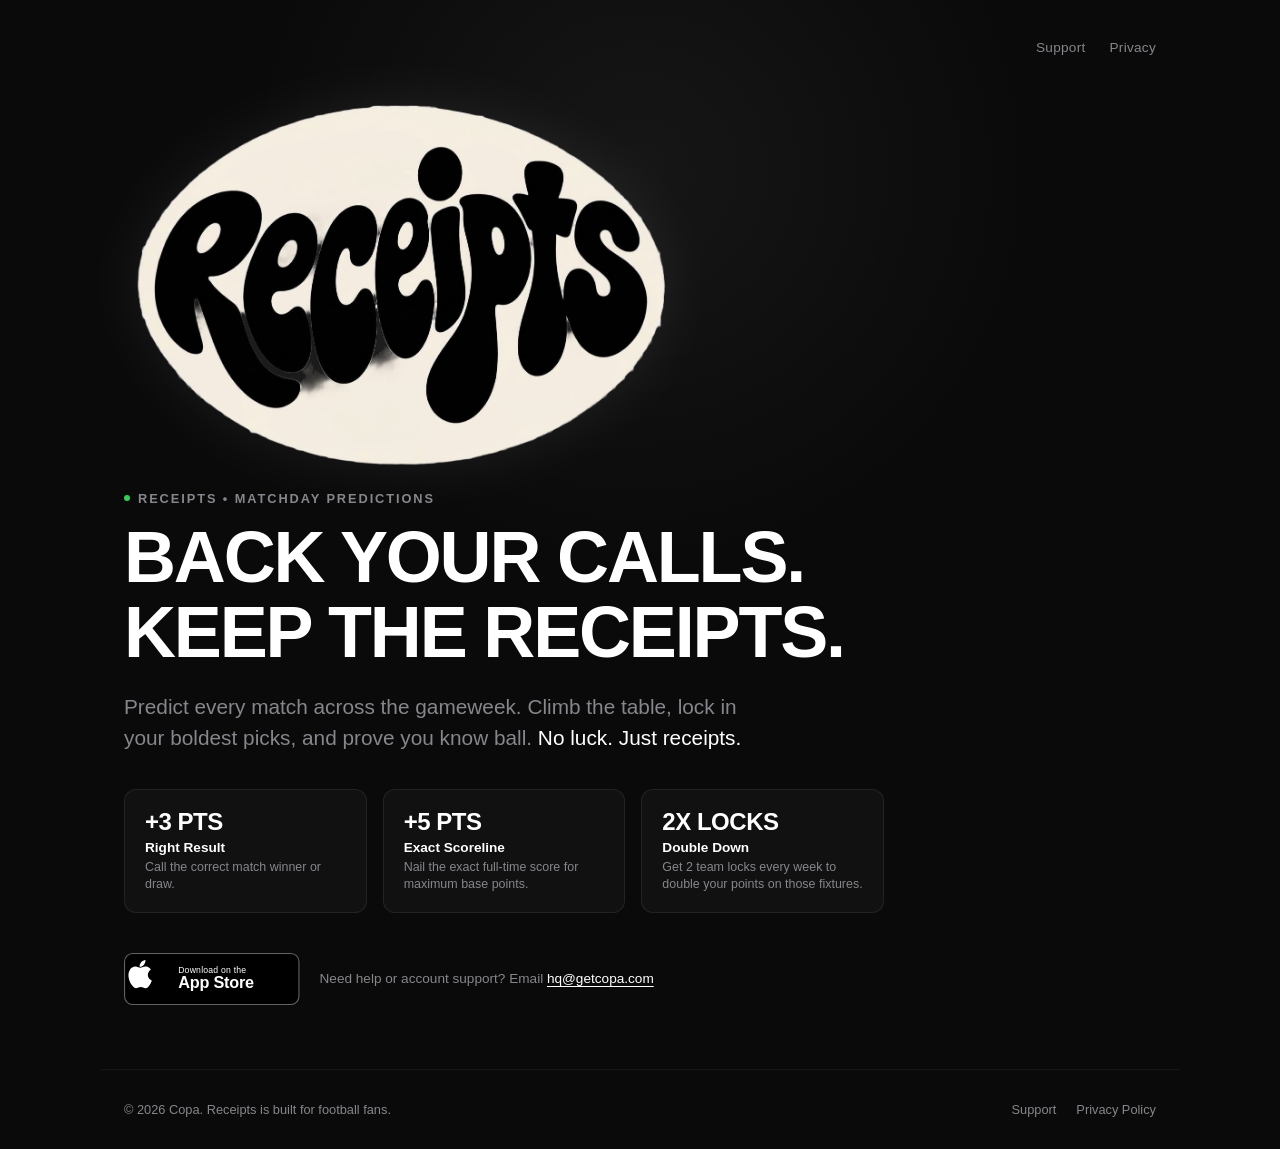
<file: index.html>
<!DOCTYPE html>
<html lang="en">
<head>
  <meta charset="UTF-8" />
  <meta name="viewport" content="width=device-width, initial-scale=1, viewport-fit=cover" />
  <meta name="color-scheme" content="dark" />
  <meta name="theme-color" content="#0a0a0a" />
  <title>Receipts by Copa | Football Score Predictions</title>
  <style>
    :root {
      --bg: #0a0a0a;
      --surface: rgba(255, 255, 255, 0.03);
      --border: rgba(255, 255, 255, 0.08);
      --text-main: #ffffff;
      --text-muted: #86868b;
      --accent: #30d158;
    }

    * {
      box-sizing: border-box;
      margin: 0;
      padding: 0;
    }

    body {
      background-color: var(--bg);
      color: var(--text-main);
      font-family: -apple-system, BlinkMacSystemFont, "SF Pro Display", "SF Pro Text", "Helvetica Neue", Arial, sans-serif;
      -webkit-font-smoothing: antialiased;
      min-height: 100vh;
      display: flex;
      flex-direction: column;
      justify-content: space-between;
      overflow-x: hidden;
      position: relative;
    }

    /* Background glow */
    .bg-glow {
      position: absolute;
      top: -20%;
      left: 50%;
      transform: translateX(-50%);
      width: 800px;
      height: 800px;
      background: radial-gradient(circle, rgba(255, 255, 255, 0.05) 0%, rgba(0, 0, 0, 0) 70%);
      pointer-events: none;
      z-index: 0;
    }

    /* Top Navigation Bar */
    .site-nav {
      position: relative;
      z-index: 10;
      width: 100%;
      max-width: 1080px;
      margin: 0 auto;
      padding: 2.5rem 1.5rem 1rem;
      display: flex;
      justify-content: flex-end;
      align-items: center;
    }

    .nav-links {
      display: flex;
      gap: 1.5rem;
    }

    .nav-link {
      color: var(--text-muted);
      text-decoration: none;
      font-size: 0.85rem;
      font-weight: 500;
      letter-spacing: 0.02em;
      transition: color 0.2s ease;
    }

    .nav-link:hover {
      color: var(--text-main);
    }

    /* Main Hero Layout */
    .hero-container {
      position: relative;
      z-index: 10;
      width: 100%;
      max-width: 1080px;
      margin: 0 auto;
      padding: 1rem 1.5rem 4rem;
      flex-grow: 1;
      display: flex;
      flex-direction: column;
      justify-content: center;
    }

    .hero-content {
      max-width: 760px;
    }

    /* Hero Logo */
    .hero-logo {
      display: block;
      width: 100%;
      max-width: 560px;
      height: auto;
      margin-bottom: 0.5rem;
      filter: drop-shadow(0 0 30px rgba(255, 255, 255, 0.08));
    }

    .kicker {
      color: var(--text-muted);
      font-size: 0.8rem;
      font-weight: 600;
      letter-spacing: 0.15em;
      text-transform: uppercase;
      margin-bottom: 0.85rem;
      display: inline-flex;
      align-items: center;
      gap: 0.5rem;
    }

    .kicker::before {
      content: "";
      display: inline-block;
      width: 6px;
      height: 6px;
      border-radius: 50%;
      background-color: var(--accent);
    }

    h1 {
      font-size: clamp(2.75rem, 6vw, 4.5rem);
      line-height: 1.05;
      font-weight: 800;
      letter-spacing: -0.03em;
      text-transform: uppercase;
      margin-bottom: 1.25rem;
      color: #ffffff;
    }

    .sub {
      color: var(--text-muted);
      font-size: clamp(1.1rem, 2vw, 1.3rem);
      line-height: 1.5;
      font-weight: 400;
      margin-bottom: 2.25rem;
      max-width: 620px;
    }

    .sub strong {
      color: var(--text-main);
      font-weight: 500;
    }

    /* Scoring Rules Grid */
    .rules-grid {
      display: grid;
      grid-template-columns: repeat(3, 1fr);
      gap: 1rem;
      margin-bottom: 2.5rem;
    }

    .rule-card {
      background: var(--surface);
      border: 1px solid var(--border);
      border-radius: 12px;
      padding: 1.15rem 1.25rem;
    }

    .rule-value {
      font-size: 1.5rem;
      font-weight: 800;
      letter-spacing: -0.02em;
      color: var(--text-main);
      margin-bottom: 0.25rem;
    }

    .rule-label {
      font-size: 0.85rem;
      font-weight: 600;
      color: var(--text-main);
      margin-bottom: 0.2rem;
    }

    .rule-desc {
      font-size: 0.78rem;
      color: var(--text-muted);
      line-height: 1.4;
    }

    /* Actions */
    .cta-row {
      display: flex;
      align-items: center;
      gap: 1.25rem;
      flex-wrap: wrap;
    }

    .app-store-badge {
      display: inline-block;
      height: 52px;
      transition: transform 0.2s cubic-bezier(0.16, 1, 0.3, 1), opacity 0.2s ease;
    }

    .app-store-badge:hover {
      transform: scale(1.02);
      opacity: 0.95;
    }

    .app-store-badge svg {
      height: 100%;
      width: auto;
      display: block;
    }

    .support-note {
      font-size: 0.85rem;
      color: var(--text-muted);
    }

    .support-note a {
      color: var(--text-main);
      text-decoration: underline;
      text-underline-offset: 3px;
    }

    /* Footer */
    .site-footer {
      position: relative;
      z-index: 10;
      width: 100%;
      max-width: 1080px;
      margin: 0 auto;
      padding: 2rem 1.5rem;
      display: flex;
      justify-content: space-between;
      align-items: center;
      border-top: 1px solid rgba(255, 255, 255, 0.05);
      font-size: 0.8rem;
      color: var(--text-muted);
    }

    .footer-links {
      display: flex;
      gap: 1.25rem;
    }

    .footer-links a {
      color: var(--text-muted);
      text-decoration: none;
      transition: color 0.2s ease;
    }

    .footer-links a:hover {
      color: var(--text-main);
    }

    @media (max-width: 720px) {
      .hero-logo {
        max-width: 380px;
        margin-bottom: 0.5rem;
      }
      .rules-grid {
        grid-template-columns: 1fr;
      }
      .site-footer {
        flex-direction: column;
        gap: 1rem;
        align-items: flex-start;
      }
    }
  </style>
</head>

<body>

  <div class="bg-glow" aria-hidden="true"></div>

  <header class="site-nav">
    <nav class="nav-links">
      <a href="mailto:hq@getcopa.com?subject=Receipts%20App%20Support" class="nav-link">Support</a>
      <a href="privacy.html" class="nav-link">Privacy</a>
    </nav>
  </header>

  <main class="hero-container">
    <section class="hero-content">
      <img src="assets/logo.png" alt="Receipts Logo" class="hero-logo" />

      <p class="kicker">RECEIPTS • MATCHDAY PREDICTIONS</p>

      <h1>BACK YOUR CALLS.<br>KEEP THE RECEIPTS.</h1>

      <p class="sub">
        Predict every match across the gameweek. Climb the table, lock in your boldest picks, and prove you know ball.
        <strong>No luck. Just receipts.</strong>
      </p>

      <div class="rules-grid">
        <div class="rule-card">
          <div class="rule-value">+3 PTS</div>
          <div class="rule-label">Right Result</div>
          <div class="rule-desc">Call the correct match winner or draw.</div>
        </div>
        <div class="rule-card">
          <div class="rule-value">+5 PTS</div>
          <div class="rule-label">Exact Scoreline</div>
          <div class="rule-desc">Nail the exact full-time score for maximum base points.</div>
        </div>
        <div class="rule-card">
          <div class="rule-value">2X LOCKS</div>
          <div class="rule-label">Double Down</div>
          <div class="rule-desc">Get 2 team locks every week to double your points on those fixtures.</div>
        </div>
      </div>

      <div class="cta-row">
        <!-- Replace href="#" with your Receipts App Store URL once live -->
        <a
          href="#"
          class="app-store-badge"
          aria-label="Download Receipts on the App Store"
        >
          <svg viewBox="0 0 162 48" fill="none" xmlns="http://www.w3.org/2000/svg">
            <rect width="162" height="48" rx="8" fill="black"/>
            <path d="M22.023 20.308C22.003 16.96 24.743 15.228 24.862 15.15C23.303 12.871 20.877 12.536 20.038 12.502C18.001 12.292 16.032 13.712 14.992 13.712C13.939 13.712 12.33 12.516 10.638 12.548C8.423 12.582 6.375 13.842 5.234 15.828C2.894 19.888 4.636 25.882 6.906 29.176C8.033 30.787 9.349 32.587 11.08 32.523C12.766 32.455 13.407 31.439 15.441 31.439C17.447 31.439 18.04 32.523 19.8 32.489C21.602 32.455 22.748 30.842 23.856 29.219C25.154 27.324 25.68 25.485 25.71 25.385C25.666 25.367 22.046 23.978 22.023 20.308Z" fill="white"/>
            <path d="M18.427 10.741C19.351 9.613 19.98 8.053 19.805 6.5C18.463 6.555 16.793 7.4 15.828 8.528C14.966 9.529 14.204 11.118 14.411 12.639C15.91 12.755 17.491 11.879 18.427 10.741Z" fill="white"/>
            <text x="50" y="18" fill="white" font-family="-apple-system, BlinkMacSystemFont, 'Segoe UI', Roboto, Helvetica, Arial, sans-serif" font-size="8" font-weight="500" letter-spacing="0.2">Download on the</text>
            <text x="50" y="32" fill="white" font-family="-apple-system, BlinkMacSystemFont, 'Segoe UI', Roboto, Helvetica, Arial, sans-serif" font-size="15" font-weight="600" letter-spacing="-0.2">App Store</text>
            <rect x="0.5" y="0.5" width="161" height="47" rx="7.5" stroke="#A6A6A6" stroke-opacity="0.6"/>
          </svg>
        </a>

        <p class="support-note">
          Need help or account support? Email <a href="mailto:hq@getcopa.com">hq@getcopa.com</a>
        </p>
      </div>
    </section>
  </main>

  <footer class="site-footer">
    <p>&copy; 2026 Copa. Receipts is built for football fans.</p>
    <div class="footer-links">
      <a href="mailto:hq@getcopa.com?subject=Receipts%20Support">Support</a>
      <a href="privacy.html">Privacy Policy</a>
    </div>
  </footer>

</body>
</html>
</file>
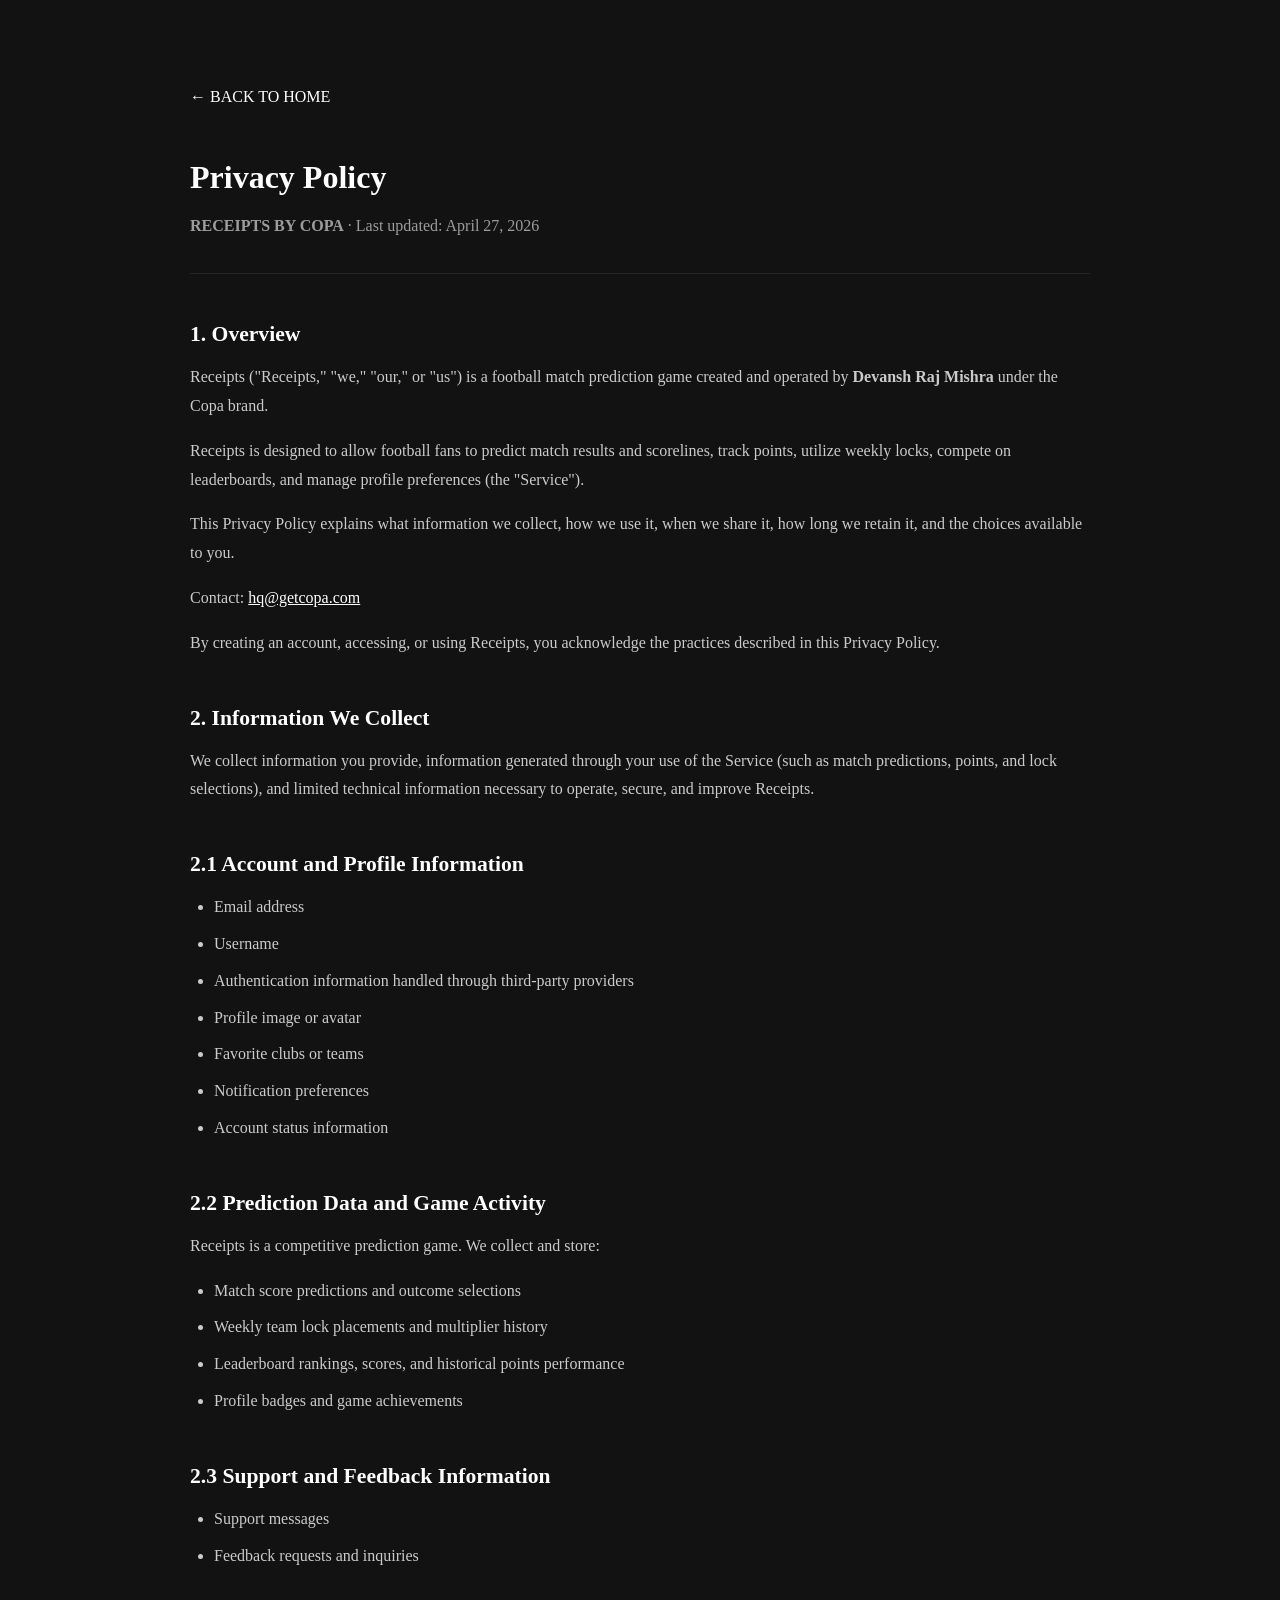
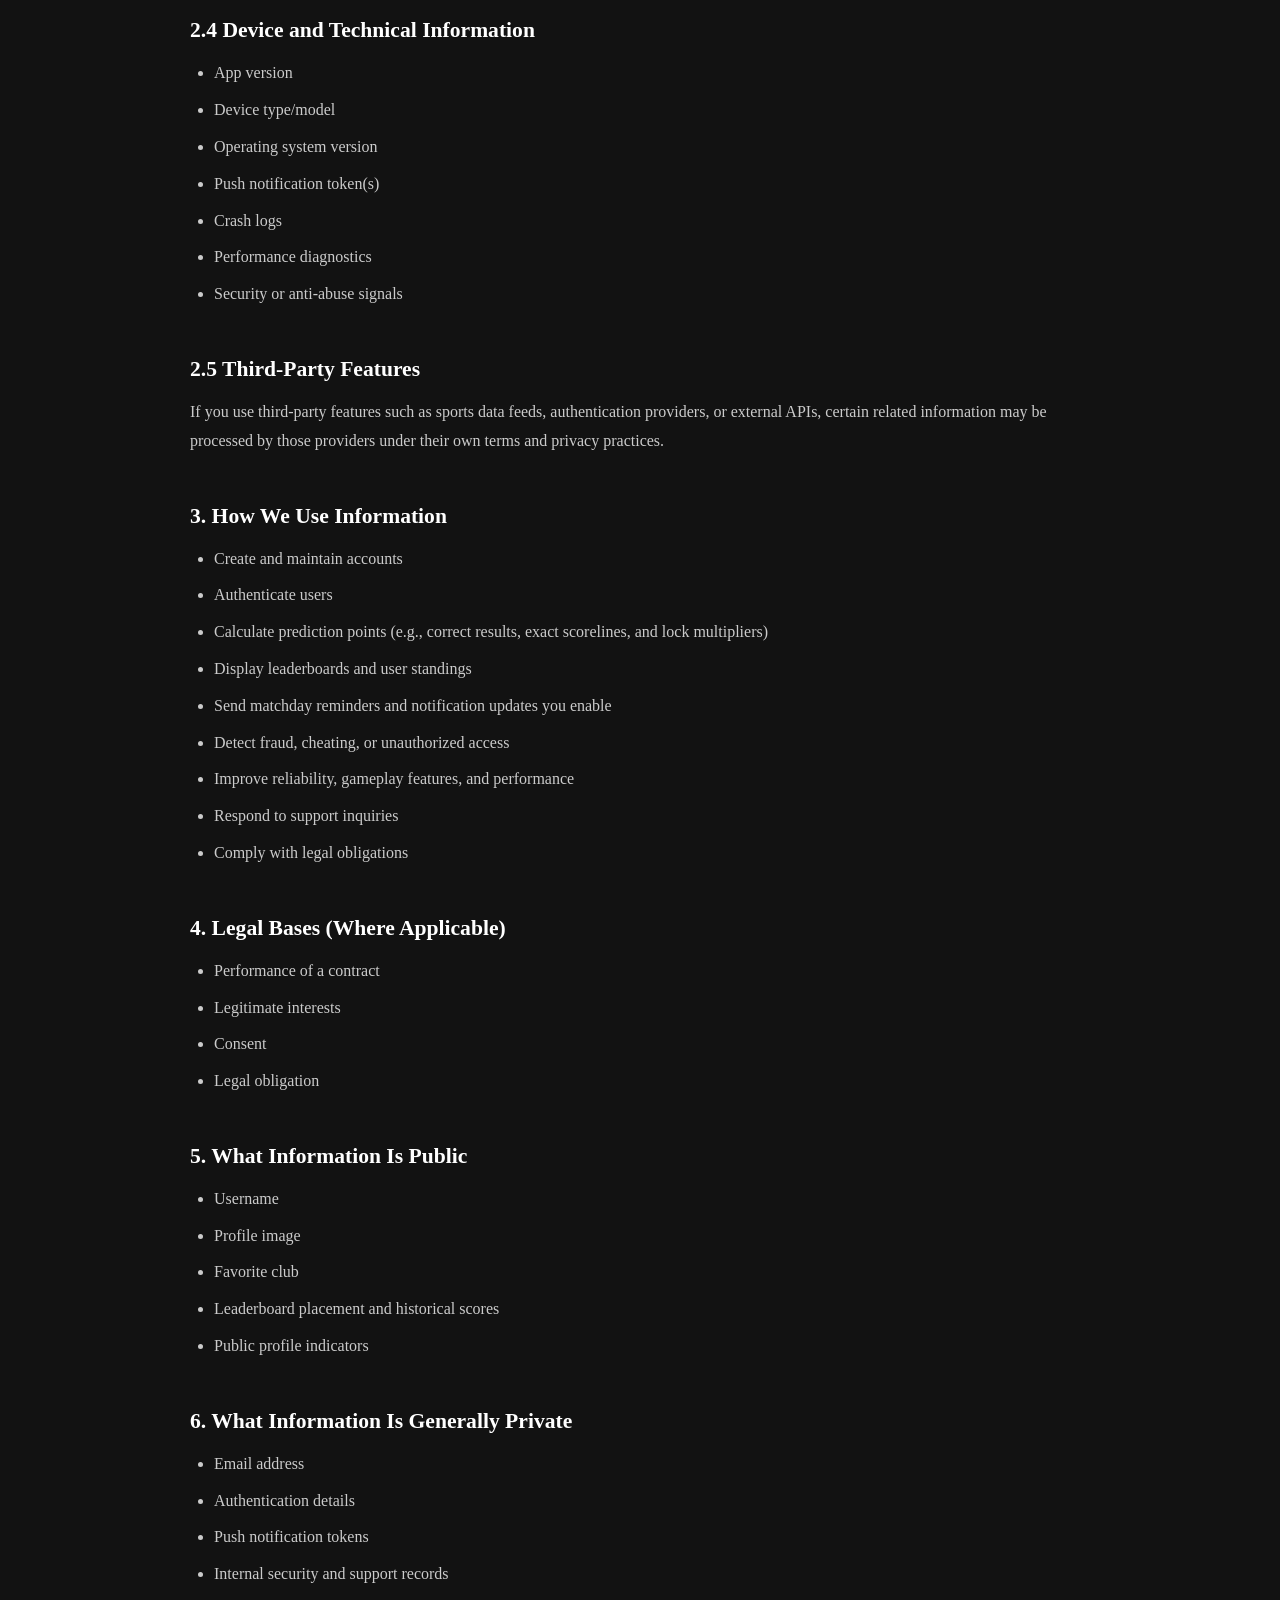
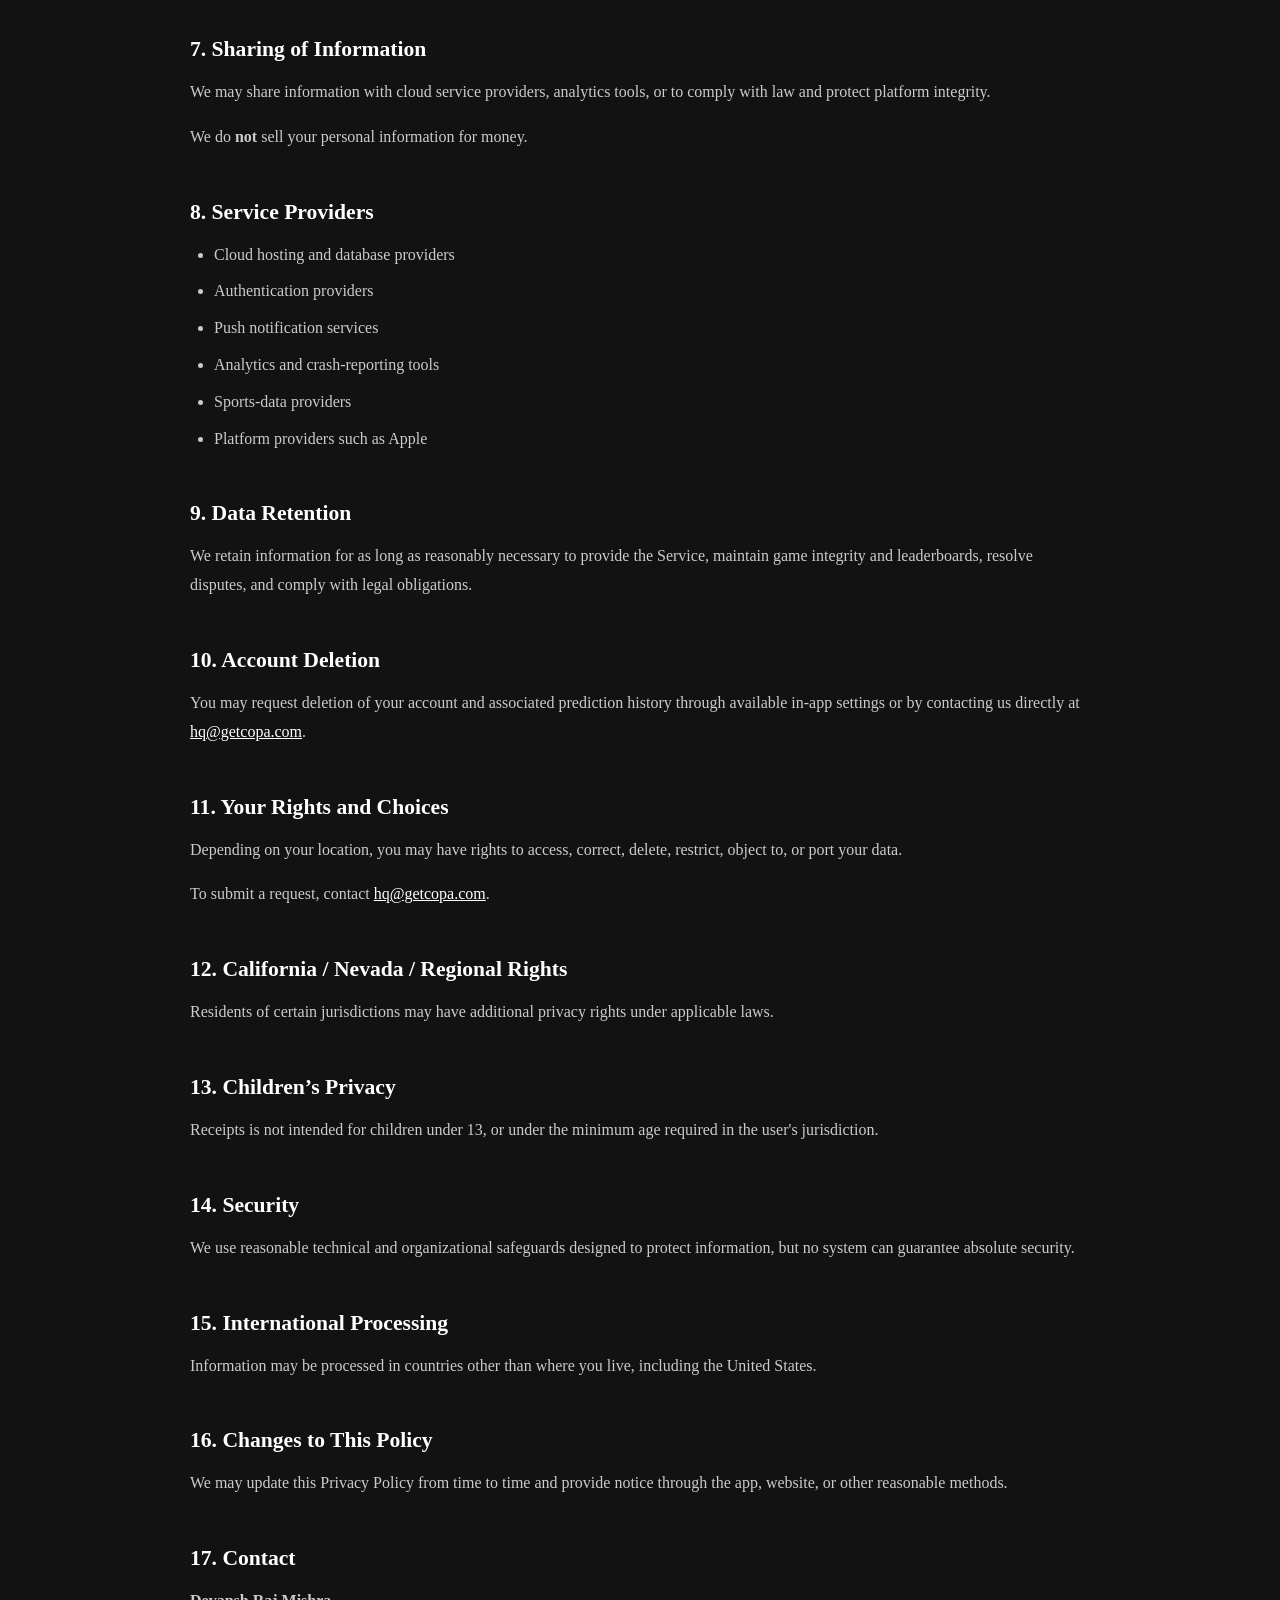
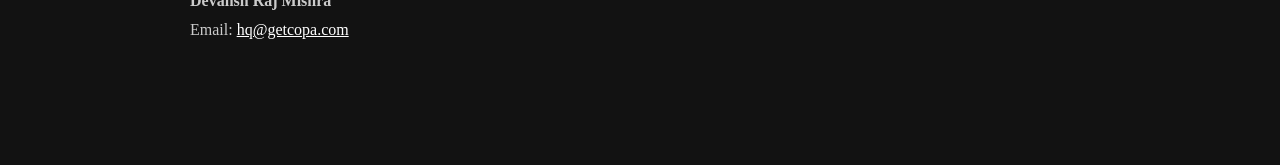
<file: privacy.html>
<!DOCTYPE html>
<html lang="en">
<head>
  <meta charset="UTF-8" />
  <meta name="viewport" content="width=device-width, initial-scale=1, viewport-fit=cover" />
  <meta name="color-scheme" content="dark" />
  <meta name="theme-color" content="#000000" />
  <title>Receipts Privacy Policy</title>
  <link rel="stylesheet" href="styles.css" />

  <style>
    .privacy-container {
      max-width: 900px;
      margin: 0 auto;
      padding: 5rem 1.5rem 6rem;
    }

    .privacy-container h1 {
      margin-bottom: 0.75rem;
    }

    .privacy-container h2 {
      margin-top: 3rem;
      margin-bottom: 1rem;
      font-size: 1.35rem;
    }

    .privacy-container p,
    .privacy-container li {
      color: var(--text-secondary, rgba(255, 255, 255, 0.78));
      line-height: 1.8;
      font-size: 1rem;
    }

    .privacy-container ul {
      padding-left: 1.5rem;
    }

    .privacy-container li {
      margin-bottom: 0.5rem;
    }

    .privacy-container a {
      color: var(--text, #ffffff);
    }

    .privacy-divider {
      margin: 2rem 0 3rem;
      border: 0;
      height: 1px;
      background: rgba(255, 255, 255, 0.08);
    }

    .back-link {
      display: inline-flex;
      align-items: center;
      gap: 0.5rem;
      text-decoration: none;
      margin-bottom: 2rem;
    }

    .last-updated {
      opacity: 0.75;
      margin-bottom: 2rem;
    }
  </style>
</head>

<body>
  <main class="privacy-container">
    <a href="index.html" class="back-link">← BACK TO HOME</a>

    <h1>Privacy Policy</h1>
    <p class="last-updated"><strong>RECEIPTS BY COPA</strong> · Last updated: April 27, 2026</p>

    <hr class="privacy-divider" />

    <h2>1. Overview</h2>
    <p>
      Receipts ("Receipts," "we," "our," or "us") is a football match prediction game
      created and operated by <strong>Devansh Raj Mishra</strong> under the Copa brand.
    </p>
    <p>
      Receipts is designed to allow football fans to predict match results and scorelines, 
      track points, utilize weekly locks, compete on leaderboards, and manage profile preferences (the "Service").
    </p>
    <p>
      This Privacy Policy explains what information we collect, how we use it,
      when we share it, how long we retain it, and the choices available to you.
    </p>
    <p>
      Contact:
      <a href="mailto:hq@getcopa.com">hq@getcopa.com</a>
    </p>
    <p>
      By creating an account, accessing, or using Receipts, you acknowledge the
      practices described in this Privacy Policy.
    </p>

    <h2>2. Information We Collect</h2>
    <p>
      We collect information you provide, information generated through your use
      of the Service (such as match predictions, points, and lock selections), and limited technical information necessary to operate,
      secure, and improve Receipts.
    </p>

    <h2>2.1 Account and Profile Information</h2>
    <ul>
      <li>Email address</li>
      <li>Username</li>
      <li>Authentication information handled through third-party providers</li>
      <li>Profile image or avatar</li>
      <li>Favorite clubs or teams</li>
      <li>Notification preferences</li>
      <li>Account status information</li>
    </ul>

    <h2>2.2 Prediction Data and Game Activity</h2>
    <p>Receipts is a competitive prediction game. We collect and store:</p>
    <ul>
      <li>Match score predictions and outcome selections</li>
      <li>Weekly team lock placements and multiplier history</li>
      <li>Leaderboard rankings, scores, and historical points performance</li>
      <li>Profile badges and game achievements</li>
    </ul>

    <h2>2.3 Support and Feedback Information</h2>
    <ul>
      <li>Support messages</li>
      <li>Feedback requests and inquiries</li>
    </ul>

    <h2>2.4 Device and Technical Information</h2>
    <ul>
      <li>App version</li>
      <li>Device type/model</li>
      <li>Operating system version</li>
      <li>Push notification token(s)</li>
      <li>Crash logs</li>
      <li>Performance diagnostics</li>
      <li>Security or anti-abuse signals</li>
    </ul>

    <h2>2.5 Third-Party Features</h2>
    <p>
      If you use third-party features such as sports data feeds, authentication providers, 
      or external APIs, certain related information may be processed by
      those providers under their own terms and privacy practices.
    </p>

    <h2>3. How We Use Information</h2>
    <ul>
      <li>Create and maintain accounts</li>
      <li>Authenticate users</li>
      <li>Calculate prediction points (e.g., correct results, exact scorelines, and lock multipliers)</li>
      <li>Display leaderboards and user standings</li>
      <li>Send matchday reminders and notification updates you enable</li>
      <li>Detect fraud, cheating, or unauthorized access</li>
      <li>Improve reliability, gameplay features, and performance</li>
      <li>Respond to support inquiries</li>
      <li>Comply with legal obligations</li>
    </ul>

    <h2>4. Legal Bases (Where Applicable)</h2>
    <ul>
      <li>Performance of a contract</li>
      <li>Legitimate interests</li>
      <li>Consent</li>
      <li>Legal obligation</li>
    </ul>

    <h2>5. What Information Is Public</h2>
    <ul>
      <li>Username</li>
      <li>Profile image</li>
      <li>Favorite club</li>
      <li>Leaderboard placement and historical scores</li>
      <li>Public profile indicators</li>
    </ul>

    <h2>6. What Information Is Generally Private</h2>
    <ul>
      <li>Email address</li>
      <li>Authentication details</li>
      <li>Push notification tokens</li>
      <li>Internal security and support records</li>
    </ul>

    <h2>7. Sharing of Information</h2>
    <p>
      We may share information with cloud service providers, analytics tools, or to comply with law and protect platform integrity.
    </p>
    <p>
      We do <strong>not</strong> sell your personal information for money.
    </p>

    <h2>8. Service Providers</h2>
    <ul>
      <li>Cloud hosting and database providers</li>
      <li>Authentication providers</li>
      <li>Push notification services</li>
      <li>Analytics and crash-reporting tools</li>
      <li>Sports-data providers</li>
      <li>Platform providers such as Apple</li>
    </ul>

    <h2>9. Data Retention</h2>
    <p>
      We retain information for as long as reasonably necessary to provide the
      Service, maintain game integrity and leaderboards, resolve disputes, and
      comply with legal obligations.
    </p>

    <h2>10. Account Deletion</h2>
    <p>
      You may request deletion of your account and associated prediction history through available in-app settings
      or by contacting us directly at <a href="mailto:hq@getcopa.com">hq@getcopa.com</a>.
    </p>

    <h2>11. Your Rights and Choices</h2>
    <p>
      Depending on your location, you may have rights to access, correct,
      delete, restrict, object to, or port your data.
    </p>
    <p>
      To submit a request, contact
      <a href="mailto:hq@getcopa.com">hq@getcopa.com</a>.
    </p>

    <h2>12. California / Nevada / Regional Rights</h2>
    <p>
      Residents of certain jurisdictions may have additional privacy rights
      under applicable laws.
    </p>

    <h2>13. Children’s Privacy</h2>
    <p>
      Receipts is not intended for children under 13, or under the minimum age
      required in the user's jurisdiction.
    </p>

    <h2>14. Security</h2>
    <p>
      We use reasonable technical and organizational safeguards designed to
      protect information, but no system can guarantee absolute security.
    </p>

    <h2>15. International Processing</h2>
    <p>
      Information may be processed in countries other than where you live,
      including the United States.
    </p>

    <h2>16. Changes to This Policy</h2>
    <p>
      We may update this Privacy Policy from time to time and provide notice
      through the app, website, or other reasonable methods.
    </p>

    <h2>17. Contact</h2>
    <p>
      <strong>Devansh Raj Mishra</strong><br />
      Email:
      <a href="mailto:hq@getcopa.com">hq@getcopa.com</a>
    </p>
  </main>
</body>
</html>
</file>
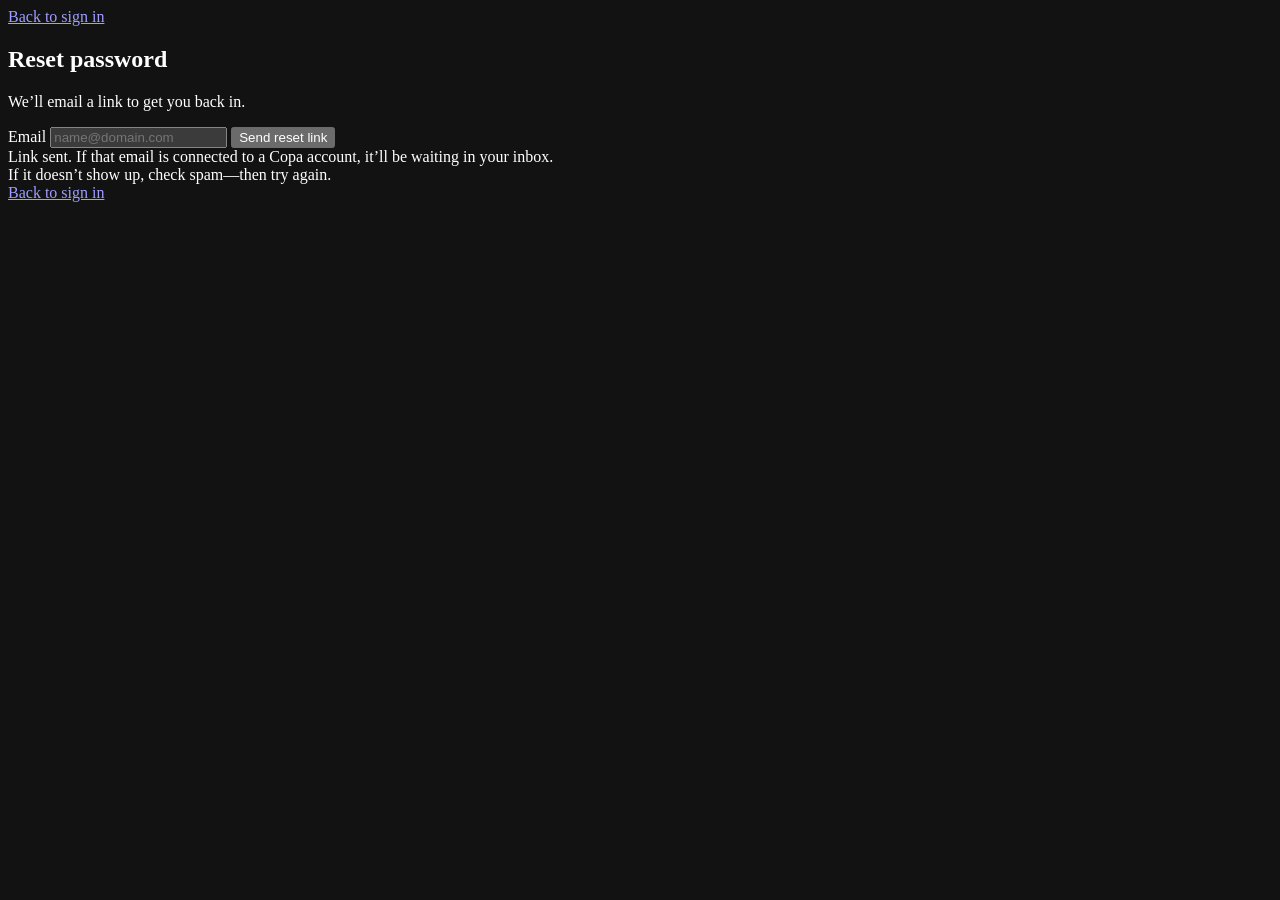
<file: reset.html>
<!DOCTYPE html>
<html lang="en">
<head>
  <meta charset="UTF-8" />
  <meta name="viewport" content="width=device-width, initial-scale=1, viewport-fit=cover" />
  <meta name="color-scheme" content="dark" />
  <meta name="theme-color" content="#000000" />
  <title>Reset password — Copa</title>
  <link rel="stylesheet" href="styles.css" />
</head>

<body>

  <header class="site-header">
    <div class="container">
      <div></div>
      <a class="header-link" href="https://app.copa.com">Back to sign in</a>
    </div>
  </header>

  <main class="page" aria-label="Reset password">
    <div class="hero-media" aria-hidden="true"></div>
    <div class="hero-wash" aria-hidden="true"></div>

    <div class="page-inner container">
      <section class="panel" aria-label="Reset password form">
        <h2>Reset password</h2>
        <p>We’ll email a link to get you back in.</p>

        <form class="form" id="resetForm">
          <label for="resetEmail">Email</label>
          <input id="resetEmail" name="email" type="email" placeholder="name@domain.com" autocomplete="email" required />
          <button class="btn btn-primary" type="submit">Send reset link</button>
        </form>

        <div class="status" id="resetStatus" role="status" aria-live="polite">
          Link sent. If that email is connected to a Copa account, it’ll be waiting in your inbox.
        </div>

        <div class="help">If it doesn’t show up, check spam—then try again.</div>

        <div class="inline-link">
          <a href="https://app.copa.com" style="margin-left: 0;">Back to sign in</a>
        </div>
      </section>
    </div>
  </main>

  <script>
    const form = document.getElementById('resetForm');
    const statusEl = document.getElementById('resetStatus');
    form.addEventListener('submit', (e) => {
      e.preventDefault();
      statusEl.classList.add('show');
      form.querySelector('button').textContent = 'Sent';
      form.querySelector('button').disabled = true;
      form.querySelector('button').style.opacity = '0.5';
      form.querySelector('button').style.cursor = 'not-allowed';
    });
  </script>

</body>
</html>
</file>
<file: styles.css>
<!DOCTYPE html>
<html lang="en">
<head>
  <meta charset="UTF-8" />
  <meta name="viewport" content="width=device-width, initial-scale=1, viewport-fit=cover" />
  <meta name="color-scheme" content="dark" />
  <meta name="theme-color" content="#000000" />
  <title>Receipts by Copa — Matchday Predictions</title>
  <link rel="stylesheet" href="styles.css" />
  <style>
    /* Additional custom layout tweaks for the Receipts rules grid */
    .rules-grid {
      display: grid;
      grid-template-columns: repeat(3, 1fr);
      gap: 12px;
      margin-bottom: 32px;
      max-width: 680px;
    }
    .rule-box {
      border: 1px solid var(--border-2);
      padding: 16px;
      background: rgba(255, 255, 255, 0.01);
    }
    .rule-pts {
      font-family: var(--font-mono);
      font-size: 14px;
      font-weight: 700;
      color: var(--text);
      margin-bottom: 6px;
    }
    .rule-title {
      font-size: 13px;
      font-weight: 700;
      text-transform: uppercase;
      margin-bottom: 4px;
      color: var(--text);
    }
    .rule-desc {
      font-size: 12px;
      color: var(--text-2);
      line-height: 1.4;
    }
    @media (max-width: 768px) {
      .rules-grid {
        grid-template-columns: 1fr;
      }
    }
  </style>
</head>
<body>

  <!-- Site Header -->
  <header class="site-header">
    <div class="container">
      <a href="/" class="wordmark">
        <img src="assets/logo.png" alt="Receipts Logo" class="logo-img" />
      </a>
      <nav style="display: flex; gap: 24px; align-items: center;">
        <a href="mailto:hq@getcopa.com?subject=Receipts%20Support" class="header-link">Support</a>
        <a href="privacy.html" class="header-link">Privacy</a>
      </nav>
    </div>
  </header>

  <!-- Hero Section -->
  <section class="hero">
    <div class="hero-media" aria-hidden="true"></div>
    <div class="hero-wash" aria-hidden="true"></div>

    <div class="container hero-content">
      <div>
        <p class="kicker">Receipts • By Copa • Est. 2026</p>

        <h1>Back your calls.<br>Keep the receipts.</h1>

        <p class="sub">
          The ultimate football prediction game. Predict every match across the gameweek, lock in your boldest choices, and climb the table. No luck. Just receipts.
        </p>

        <!-- Scoring Rules Breakdown (Crucial for users & App Review transparency) -->
        <div class="rules-grid">
          <div class="rule-box">
            <div class="rule-pts">+3 PTS</div>
            <div class="rule-title">Right Result</div>
            <div class="rule-desc">Correctly predict the winner or draw.</div>
          </div>
          <div class="rule-box">
            <div class="rule-pts">+5 PTS</div>
            <div class="rule-title">Exact Scoreline</div>
            <div class="rule-desc">Nail the exact full-time score.</div>
          </div>
          <div class="rule-box">
            <div class="rule-pts">2X LOCKS</div>
            <div class="rule-title">Weekly Boosts</div>
            <div class="rule-desc">Double your points on 2 team picks every week.</div>
          </div>
        </div>

        <div class="cta-row">
          <!-- Replace href with your actual App Store link when live -->
          <a href="#" class="btn btn-primary">
            Download on App Store
          </a>
          <a href="mailto:hq@getcopa.com?subject=Receipts%20Inquiry" class="btn btn-secondary">
            Contact Support
          </a>
        </div>

        <p class="micro">Part of the Copa Network &bull; &copy; 2026 Devansh Raj Mishra</p>
      </div>
    </div>
  </section>

</body>
</html>
</file>
